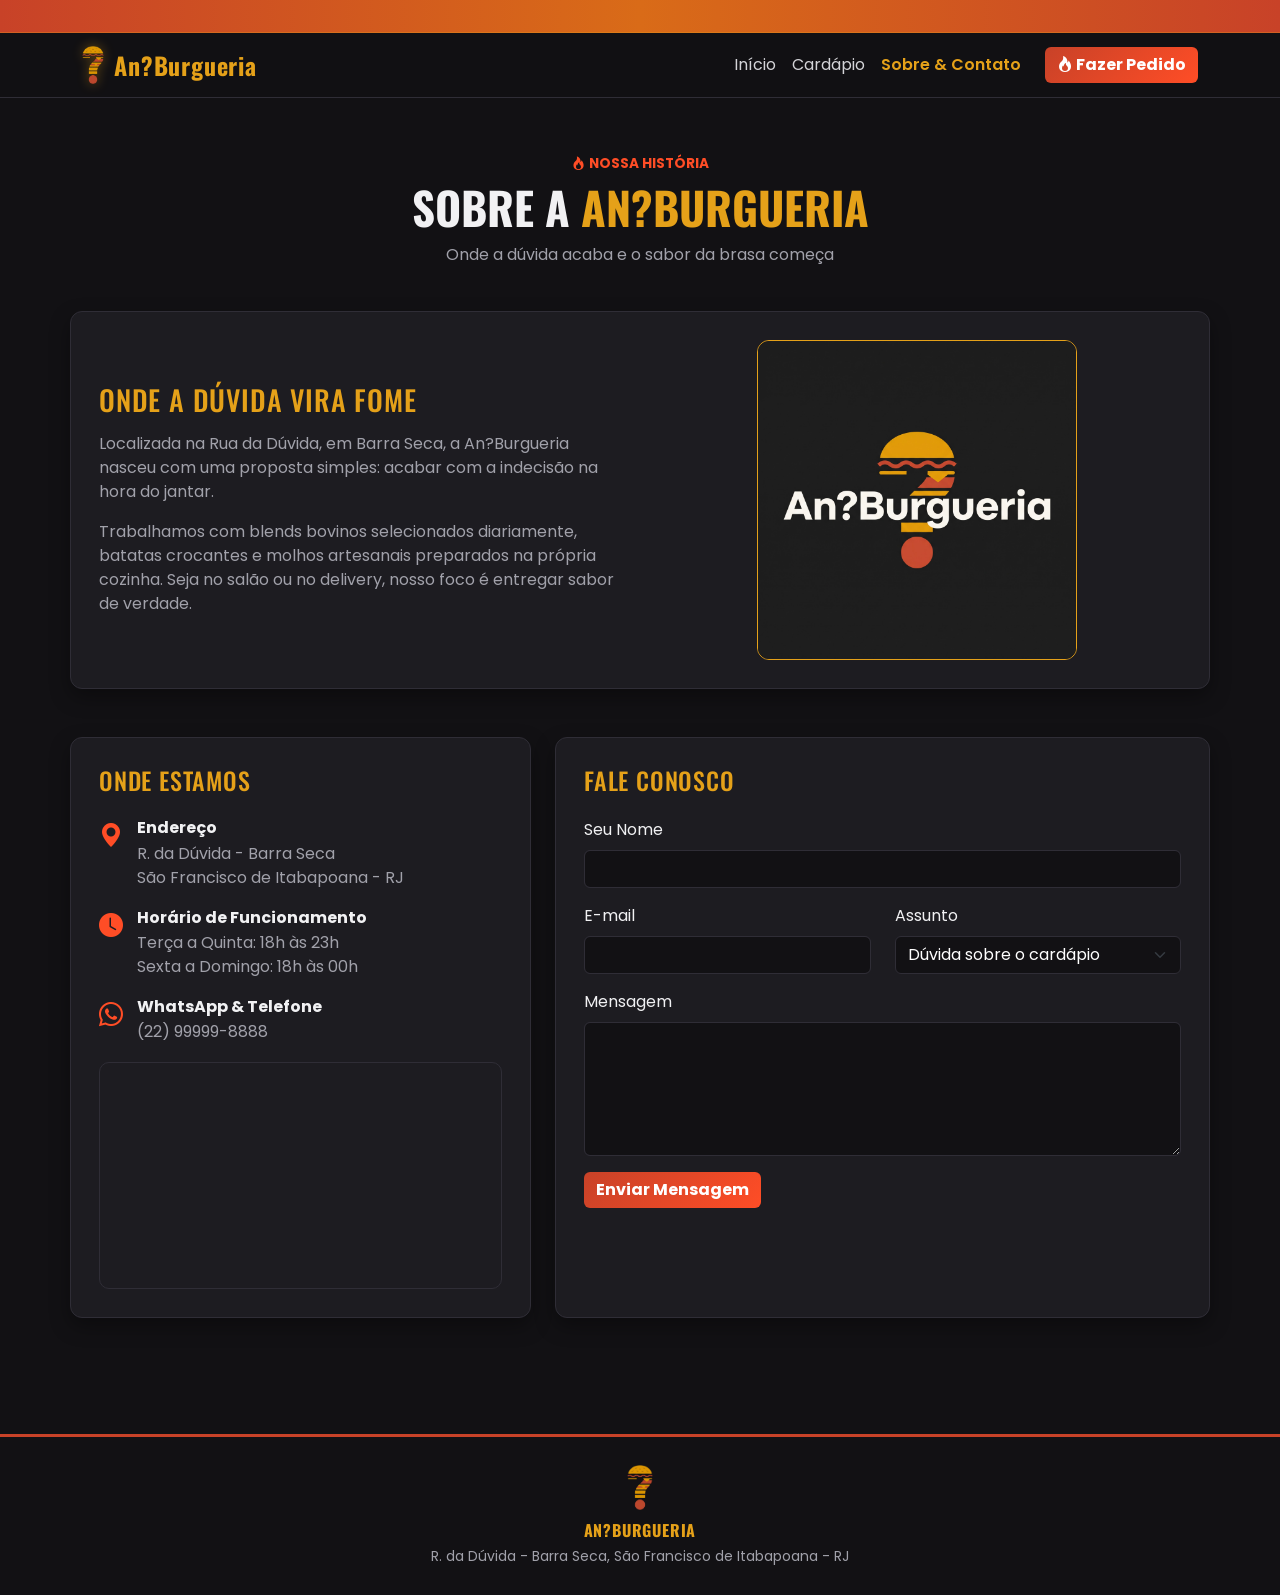
<file: sobre.html>
<!DOCTYPE html>
<html lang="pt-BR">
<head>
    <meta charset="UTF-8">
    <meta name="viewport" content="width=device-width, initial-scale=1.0">
    <title>Sobre & Contato | An?Burgueria</title>
    <link href="https://cdn.jsdelivr.net/npm/bootstrap@5.3.3/dist/css/bootstrap.min.css" rel="stylesheet">
    <link rel="stylesheet" href="https://cdn.jsdelivr.net/npm/bootstrap-icons@1.11.3/font/bootstrap-icons.min.css">
    <link href="https://fonts.googleapis.com/css2?family=Oswald:wght@600;700&family=Poppins:wght@400;500;600&display=swap" rel="stylesheet">
    <link rel="stylesheet" href="css/style.css">
</head>
<body>

    <div class="faixaFogo">
        <div class="textoCorrendo">
            <i class="bi bi-fire"></i> BRASA ACESA DAS 18H ÀS 00H &nbsp;&bull;&nbsp; USE O CUPOM <strong>DUVIDA15</strong> PARA 15% OFF NO PRIMEIRO PEDIDO &nbsp;&bull;&nbsp; R. DA DÚVIDA - BARRA SECA, SÃO FRANCISCO DE ITABAPOANA - RJ <i class="bi bi-fire"></i>
        </div>
    </div>

    <nav class="navbar navbar-expand-lg navbar-dark barraNavegacao sticky-top">
        <div class="container">
            <a class="navbar-brand marcaTopo" href="index.html">
                <img src="img/logoVazada.png" alt="Logo An?Burgueria" height="38" class="logoInterrogacao">
                An?Burgueria
            </a>
            <button class="navbar-toggler" type="button" data-bs-toggle="collapse" data-bs-target="#navegacaoTopo">
                <span class="navbar-toggler-icon"></span>
            </button>
            <div class="collapse navbar-collapse" id="navegacaoTopo">
                <ul class="navbar-nav ms-auto">
                    <li class="nav-item"><a class="nav-link linkMenu" href="index.html">Início</a></li>
                    <li class="nav-item"><a class="nav-link linkMenu" href="cardapio.html">Cardápio</a></li>
                    <li class="nav-item"><a class="nav-link linkMenu ativo" href="sobre.html">Sobre & Contato</a></li>
                </ul>
                <a href="cardapio.html" class="btn botaoVermelho botaoSacolaTopo">
                    <i class="bi bi-fire"></i> Fazer Pedido
                </a>
            </div>
        </div>
    </nav>

    <main class="container secaoPadrao">
        <div class="cabecalhoSecao">
            <span class="etiquetaSecao"><i class="bi bi-fire"></i> Nossa História</span>
            <h1 class="tituloSecao">SOBRE A <span class="textoAmarelo">AN?BURGUERIA</span></h1>
            <p class="textoSecundario">Onde a dúvida acaba e o sabor da brasa começa</p>
        </div>

        <div class="blocoEscuro espacamentoCartao mb-5">
            <div class="row align-items-center g-4">
                <div class="col-lg-6">
                    <h3 class="fonteTitulo textoAmarelo mb-3">ONDE A DÚVIDA VIRA FOME</h3>
                    <p class="textoSecundario">Localizada na Rua da Dúvida, em Barra Seca, a An?Burgueria nasceu com uma proposta simples: acabar com a indecisão na hora do jantar.</p>
                    <p class="textoSecundario mb-0">Trabalhamos com blends bovinos selecionados diariamente, batatas crocantes e molhos artesanais preparados na própria cozinha. Seja no salão ou no delivery, nosso foco é entregar sabor de verdade.</p>
                </div>
                <div class="col-lg-6 text-center">
                    <img src="img/logo.jpg" alt="Logo An?Burgueria" class="img-fluid imagemSobre">
                </div>
            </div>
        </div>

        <div class="row g-4">
            <div class="col-lg-5">
                <div class="blocoEscuro espacamentoCartao h-100">
                    <h4 class="fonteTitulo textoAmarelo mb-4">ONDE ESTAMOS</h4>
                    
                    <div class="linhaInformacaoSobre">
                        <i class="bi bi-geo-alt-fill iconeInformacaoSobre"></i>
                        <div>
                            <h6 class="fw-bold mb-1">Endereço</h6>
                            <p class="textoSecundario mb-0">R. da Dúvida - Barra Seca<br>São Francisco de Itabapoana - RJ</p>
                        </div>
                    </div>

                    <div class="linhaInformacaoSobre">
                        <i class="bi bi-clock-fill iconeInformacaoSobre"></i>
                        <div>
                            <h6 class="fw-bold mb-1">Horário de Funcionamento</h6>
                            <p class="textoSecundario mb-0">Terça a Quinta: 18h às 23h<br>Sexta a Domingo: 18h às 00h</p>
                        </div>
                    </div>

                    <div class="linhaInformacaoSobre">
                        <i class="bi bi-whatsapp iconeInformacaoSobre"></i>
                        <div>
                            <h6 class="fw-bold mb-1">WhatsApp & Telefone</h6>
                            <p class="textoSecundario mb-0">(22) 99999-8888</p>
                        </div>
                    </div>

                    <div class="ratio ratio-16x9 molduraMapa">
                        <iframe 
                            src="https://maps.google.com/maps?q=R.%20da%20D%C3%BAvida%20-%20Barra%20Seca,%20S%C3%A3o%20Francisco%20de%20Itabapoana%20-%20RJ&t=&z=16&ie=UTF8&iwloc=&output=embed" 
                            style="border:0;" 
                            allowfullscreen="" 
                            loading="lazy">
                        </iframe>
                    </div>
                </div>
            </div>

            <div class="col-lg-7">
                <div class="blocoEscuro espacamentoCartao h-100">
                    <h4 class="fonteTitulo textoAmarelo mb-4">FALE CONOSCO</h4>
                    <form id="formularioContato">
                        <div class="mb-3">
                            <label for="campoNome" class="form-label">Seu Nome</label>
                            <input type="text" class="form-control campoEscuro" id="campoNome" required>
                        </div>
                        <div class="row">
                            <div class="col-md-6 mb-3">
                                <label for="campoEmail" class="form-label">E-mail</label>
                                <input type="email" class="form-control campoEscuro" id="campoEmail" required>
                            </div>
                            <div class="col-md-6 mb-3">
                                <label for="campoAssunto" class="form-label">Assunto</label>
                                <select class="form-select campoEscuro" id="campoAssunto">
                                    <option value="Dúvida">Dúvida sobre o cardápio</option>
                                    <option value="Reserva">Reserva de mesa</option>
                                    <option value="Elogio/Sugestão">Elogio ou Sugestão</option>
                                </select>
                            </div>
                        </div>
                        <div class="mb-3">
                            <label for="campoMensagem" class="form-label">Mensagem</label>
                            <textarea class="form-control campoEscuro" id="campoMensagem" rows="5" required></textarea>
                        </div>
                        <button type="submit" class="btn botaoVermelho">Enviar Mensagem</button>
                    </form>
                    <div id="retornoContato" class="alertaSucesso oculto">
                        Mensagem enviada com sucesso! Responderemos em breve.
                    </div>
                </div>
            </div>
        </div>
    </main>

    <div class="toast-container position-fixed bottom-0 start-0 p-3">
        <div id="caixaFrase" class="toast align-items-center avisoFlutuante" role="alert">
            <div class="d-flex">
                <div class="toast-body conteudoAvisoFlutuante">
                    <img src="img/logoVazada.png" alt="Logo" height="24">
                    <span id="mensagemAlerta"></span>
                </div>
                <button type="button" class="btn-close btn-close-white me-2 m-auto" data-bs-dismiss="toast"></button>
            </div>
        </div>
    </div>

    <footer class="rodapeSite">
        <div class="container">
            <img src="img/logoVazada.png" alt="Logo An?Burgueria" height="45" class="mb-2">
            <p class="mb-1 fw-bold textoAmarelo fonteTitulo">AN?BURGUERIA</p>
            <p class="small textoSecundario mb-0">R. da Dúvida - Barra Seca, São Francisco de Itabapoana - RJ</p>
        </div>
    </footer>

    <script src="https://cdn.jsdelivr.net/npm/bootstrap@5.3.3/dist/js/bootstrap.bundle.min.js"></script>
    <script src="js/app.js"></script>
</body>
</html>
</file>
<file: css/style.css>
body {
    font-family: 'Poppins', sans-serif;
    background-color: #121114;
    color: #f1f1f3;
    overflow-x: hidden;
}

.fonteTitulo {
    font-family: 'Oswald', sans-serif;
    letter-spacing: 0.8px;
}

.textoAmarelo {
    color: #E5A119 !important;
}

.textoVermelho {
    color: #ff4d26 !important;
}

.textoSecundario {
    color: #a1a1aa;
}

.textoSucesso {
    color: #22c55e;
}

.textoInformacao {
    color: #38bdf8;
    font-size: 0.875rem;
    margin-top: 4px;
}

.textoObservacao {
    color: #a1a1aa;
    font-size: 0.875rem;
    font-style: italic;
}

.faixaFogo {
    background: linear-gradient(90deg, #C84228, #d96b18, #C84228);
    color: #ffffff;
    font-size: 0.85rem;
    font-weight: 600;
    padding: 6px 0;
    overflow: hidden;
    white-space: nowrap;
    border-bottom: 1px solid rgba(229, 161, 25, 0.3);
}

.textoCorrendo {
    display: inline-block;
    padding-left: 100%;
    animation: correrFaixa 24s linear infinite;
}

@keyframes correrFaixa {
    0% { transform: translateX(0); }
    100% { transform: translateX(-100%); }
}

.barraNavegacao {
    background-color: rgba(18, 17, 20, 0.96) !important;
    -webkit-backdrop-filter: blur(8px);
    backdrop-filter: blur(8px);
    border-bottom: 1px solid #2f2d36;
}

.marcaTopo {
    font-family: 'Oswald', sans-serif;
    font-weight: 700;
    font-size: 1.5rem;
    color: #E5A119 !important;
    display: flex;
    align-items: center;
    gap: 10px;
    letter-spacing: 0.8px;
}

.logoInterrogacao {
    animation: flutuarDuvida 3.5s ease-in-out infinite;
    filter: drop-shadow(0 0 6px rgba(229, 161, 25, 0.45));
    transition: transform 0.3s ease, filter 0.3s ease;
}

.marcaTopo:hover .logoInterrogacao {
    animation: none;
    transform: scale(1.18) rotate(-12deg);
    filter: drop-shadow(0 0 14px rgba(255, 77, 38, 0.9));
}

@keyframes flutuarDuvida {
    0%, 100% {
        transform: translateY(0) rotate(0deg);
        filter: drop-shadow(0 0 6px rgba(229, 161, 25, 0.4));
    }
    25% {
        transform: translateY(-3px) rotate(-8deg);
    }
    50% {
        transform: translateY(0) rotate(0deg);
        filter: drop-shadow(0 0 12px rgba(255, 77, 38, 0.75));
    }
    75% {
        transform: translateY(-2px) rotate(6deg);
    }
}

.linkMenu {
    color: #d4d4d8 !important;
    transition: color 0.2s;
}

.linkMenu:hover,
.linkMenu.ativo {
    color: #E5A119 !important;
    font-weight: 600;
}

.botaoSacolaTopo {
    margin-left: 16px;
}

.etiquetaVermelha {
    background: linear-gradient(135deg, #C84228, #ff4d26);
    color: #ffffff;
    box-shadow: 0 0 15px rgba(200, 66, 40, 0.45);
}

.seloDestaqueTopo {
    background: linear-gradient(135deg, #C84228, #ff4d26);
    color: #ffffff;
    padding: 8px 14px;
    font-weight: 600;
    margin-bottom: 16px;
    display: inline-block;
    border-radius: 6px;
    box-shadow: 0 0 15px rgba(200, 66, 40, 0.45);
}

.seloAvisoLocal {
    background-color: #E5A119;
    color: #121114;
    font-size: 0.75rem;
    font-weight: 700;
    padding: 4px 10px;
    border-radius: 6px;
    display: inline-block;
    margin-bottom: 6px;
}

.seloPrazoRetirada {
    background: linear-gradient(135deg, #C84228, #ff4d26);
    color: #ffffff;
    font-size: 0.75rem;
    font-weight: 700;
    padding: 5px 10px;
    border-radius: 6px;
    display: inline-block;
}

.botaoAmarelo {
    background: linear-gradient(135deg, #E5A119, #ffbe3b);
    color: #121114;
    border: none;
    font-weight: 700;
    transition: transform 0.2s ease, box-shadow 0.2s ease;
}

.botaoAmarelo:hover {
    transform: translateY(-2px);
    box-shadow: 0 0 20px rgba(229, 161, 25, 0.6);
    color: #121114;
}

.botaoVermelho {
    background: linear-gradient(135deg, #C84228, #ff4d26);
    color: #ffffff;
    border: none;
    font-weight: 700;
    transition: transform 0.2s ease, box-shadow 0.2s ease;
}

.botaoVermelho:hover {
    transform: translateY(-2px);
    box-shadow: 0 0 20px rgba(255, 77, 38, 0.6);
    color: #ffffff;
}

.botaoDesativado {
    background-color: #2f2d36;
    color: #8e8e98;
    border: 1px solid #3f3d47;
    font-weight: 600;
    cursor: not-allowed;
}

.botaoDesativado:hover {
    background-color: #2f2d36;
    color: #8e8e98;
}

.avisoLojaFechada {
    background: linear-gradient(135deg, rgba(200, 66, 40, 0.22), rgba(18, 17, 20, 0.95));
    border: 1px solid #ff4d26;
    border-left: 6px solid #ff4d26;
    border-radius: 12px;
    padding: 18px 22px;
    margin-bottom: 32px;
    display: flex;
    align-items: center;
    gap: 16px;
}

.iconeLojaFechada {
    color: #ff4d26;
    font-size: 2.2rem;
    flex-shrink: 0;
}

.botaoLargo {
    width: 100%;
    padding: 10px 16px;
}

.botaoFinalizarCompra {
    padding: 12px 24px;
    font-size: 1.1rem;
}

.pulsarFogo {
    animation: pulsoBrasa 2.2s infinite;
}

@keyframes pulsoBrasa {
    0% { box-shadow: 0 0 0 0 rgba(229, 161, 25, 0.7); }
    70% { box-shadow: 0 0 0 12px rgba(229, 161, 25, 0); }
    100% { box-shadow: 0 0 0 0 rgba(229, 161, 25, 0); }
}

.capaInicio {
    position: relative;
    background: radial-gradient(circle at 75% 50%, rgba(200, 66, 40, 0.28), rgba(18, 17, 20, 0.94) 65%),
                url('https://images.unsplash.com/photo-1586816001966-79b736744398?auto=format&fit=crop&w=1400&q=80');
    background-size: cover;
    background-position: center;
    min-height: 82vh;
    border-bottom: 3px solid #C84228;
    display: flex;
    align-items: center;
    color: #ffffff;
    overflow: hidden;
}

.conteudoCapa {
    position: relative;
    padding: 48px 0;
}

.tituloCapa {
    font-family: 'Oswald', sans-serif;
    font-weight: 700;
    font-size: 3.5rem;
    line-height: 1.1;
    margin-bottom: 16px;
}

.subtituloCapa {
    font-size: 1.15rem;
    color: #e4e4e7;
    margin-bottom: 28px;
}

.grupoBotoesCapa {
    display: flex;
    flex-wrap: wrap;
    gap: 14px;
}

.imagemCapa {
    border-radius: 16px;
    border: 2px solid #E5A119;
    box-shadow: 0 15px 35px rgba(0, 0, 0, 0.7);
}

.brasasFundo {
    position: absolute;
    inset: 0;
    pointer-events: none;
    overflow: hidden;
}

.brasa {
    position: absolute;
    bottom: -20px;
    width: 6px;
    height: 6px;
    background: #ffbe3b;
    border-radius: 50%;
    box-shadow: 0 0 10px #ff4d26, 0 0 18px #E5A119;
    animation: subirBrasa 6s linear infinite;
    opacity: 0;
}

.brasa:nth-child(1) { left: 12%; animation-duration: 5s; animation-delay: 0s; }
.brasa:nth-child(2) { left: 28%; animation-duration: 7s; animation-delay: 1.5s; width: 4px; height: 4px; }
.brasa:nth-child(3) { left: 45%; animation-duration: 5.5s; animation-delay: 0.8s; }
.brasa:nth-child(4) { left: 63%; animation-duration: 6.5s; animation-delay: 2.2s; width: 8px; height: 8px; }
.brasa:nth-child(5) { left: 78%; animation-duration: 4.8s; animation-delay: 1s; }
.brasa:nth-child(6) { left: 90%; animation-duration: 6.2s; animation-delay: 3s; width: 5px; height: 5px; }

@keyframes subirBrasa {
    0% { transform: translateY(0) scale(1); opacity: 0; }
    20% { opacity: 0.9; }
    80% { opacity: 0.6; }
    100% { transform: translateY(-85vh) translateX(35px) scale(0.3); opacity: 0; }
}

.barraEndereco {
    background: linear-gradient(90deg, #1d1c21, #262228, #1d1c21);
    border-bottom: 1px solid #2f2d36;
    padding: 18px 0;
}

.linhaEndereco {
    display: flex;
    align-items: center;
    justify-content: space-between;
    flex-wrap: wrap;
    gap: 16px;
}

.blocoInfoLocal {
    display: flex;
    align-items: center;
    gap: 16px;
}

.iconeLocalizacao {
    background: linear-gradient(135deg, #C84228, #ff4d26);
    color: #ffffff;
    width: 50px;
    height: 50px;
    border-radius: 50%;
    display: flex;
    align-items: center;
    justify-content: center;
    font-size: 1.4rem;
    flex-shrink: 0;
}

.secaoPadrao {
    padding: 56px 0;
}

.cabecalhoSecao {
    text-align: center;
    margin-bottom: 44px;
}

.etiquetaSecao {
    color: #ff4d26;
    font-weight: 700;
    text-transform: uppercase;
    font-size: 0.85rem;
    display: block;
    margin-bottom: 6px;
}

.tituloSecao {
    font-family: 'Oswald', sans-serif;
    font-weight: 700;
    font-size: 2.8rem;
}

.cartaoDestaque {
    background: linear-gradient(180deg, #1d1c21 0%, #17161a 100%);
    border: 1px solid #2f2d36;
    border-top: 3px solid #ff4d26;
    border-radius: 12px;
    padding: 20px;
    height: 100%;
    display: flex;
    flex-direction: column;
    transition: transform 0.25s ease, box-shadow 0.25s ease, border-color 0.25s ease;
}

.cartaoDestaque:hover {
    transform: translateY(-6px);
    border-color: #E5A119;
    box-shadow: 0 10px 25px rgba(200, 66, 40, 0.25);
}

.topoCartaoDestaque {
    display: flex;
    justify-content: space-between;
    align-items: center;
    margin-bottom: 14px;
}

.iconeDestaque {
    color: #E5A119;
    font-size: 1.4rem;
}

.tituloDestaque {
    font-family: 'Oswald', sans-serif;
    color: #ffffff;
    font-size: 1.45rem;
    margin-bottom: 8px;
}

.descricaoDestaque {
    color: #a1a1aa;
    font-size: 0.875rem;
    flex-grow: 1;
}

.valorDestaque {
    font-size: 1.45rem;
    font-weight: 700;
    color: #E5A119;
    margin-bottom: 16px;
}

.caixaCupom {
    background-color: rgba(229, 161, 25, 0.12);
    border: 2px dashed #E5A119;
    border-radius: 8px;
    padding: 8px 12px;
    text-align: center;
    font-weight: 700;
    font-size: 1.2rem;
    color: #ffbe3b;
    letter-spacing: 2px;
    margin-bottom: 16px;
}

.caixaDiferencial {
    background-color: #1d1c21;
    color: #ffffff;
    border: 1px solid #2f2d36;
    border-bottom: 4px solid #E5A119;
    border-radius: 12px;
    padding: 28px 24px;
    height: 100%;
    text-align: center;
    transition: transform 0.2s ease;
}

.caixaDiferencial:hover {
    transform: translateY(-4px);
}

.iconeDiferencial {
    color: #ff4d26;
    font-size: 2.5rem;
    margin-bottom: 14px;
    display: block;
}

.filtrosCategoria {
    display: flex;
    justify-content: center;
    flex-wrap: wrap;
    gap: 8px;
    margin-top: 16px;
}

.botaoCategoria {
    border: 1px solid #2f2d36;
    color: #d4d4d8;
    background-color: #1d1c21;
}

.botaoCategoria:hover,
.botaoCategoria.ativo {
    background: linear-gradient(135deg, #C84228, #ff4d26);
    border-color: #ff4d26;
    color: #ffffff;
}

.itemCardapio {
    background-color: #1d1c21;
    color: #f1f1f3;
    border: 1px solid #2f2d36;
    border-radius: 12px;
    overflow: hidden;
    height: 100%;
    box-shadow: 0 8px 20px rgba(0, 0, 0, 0.35);
    transition: transform 0.25s ease, box-shadow 0.25s ease, border-color 0.25s ease;
}

.itemCardapio:hover {
    transform: translateY(-6px);
    border-color: #E5A119;
    box-shadow: 0 10px 24px rgba(229, 161, 25, 0.18);
}

.itemCardapio img {
    height: 220px;
    object-fit: cover;
    border-bottom: 2px solid #C84228;
}

.corpoItemCardapio {
    display: flex;
    flex-direction: column;
    height: calc(100% - 220px);
}

.cabecalhoItemCardapio {
    display: flex;
    justify-content: space-between;
    align-items: flex-start;
    margin-bottom: 8px;
}

.nomeItemCardapio {
    font-weight: 700;
    color: #ffffff;
    margin: 0;
}

.descricaoItemCardapio {
    color: #a1a1aa;
    font-size: 0.875rem;
    flex-grow: 1;
}

.rodapeItemCardapio {
    display: flex;
    justify-content: space-between;
    align-items: center;
    margin-top: 16px;
    padding-top: 12px;
    border-top: 1px solid #2f2d36;
}

.precoItemCardapio {
    font-size: 1.25rem;
    font-weight: 700;
    color: #E5A119;
}

.painelSacola {
    background-color: #121114;
    color: #ffffff;
    border-left: 1px solid #2f2d36;
}

.cabecalhoSacola {
    border-bottom: 1px solid #2f2d36;
}

.corpoSacola {
    display: flex;
    flex-direction: column;
}

.listaItensSacola {
    margin-bottom: auto;
    list-style: none;
    padding: 0;
}

.sacolaVazia {
    color: #a1a1aa;
    text-align: center;
    padding: 20px 0;
}

.rodapeSacola {
    border-top: 1px solid #2f2d36;
    padding-top: 16px;
    margin-top: 16px;
}

.linhaTotalSacola {
    display: flex;
    justify-content: space-between;
    font-weight: 700;
    font-size: 1.25rem;
    margin-bottom: 16px;
}

.itemSacola {
    color: #ffffff;
    border-bottom: 1px solid #2f2d36;
    display: flex;
    justify-content: space-between;
    align-items: flex-start;
    padding: 14px 0;
}

.precoItemSacola {
    font-size: 0.875rem;
    color: #E5A119;
    font-weight: 700;
    margin-top: 4px;
}

.janelaModal {
    background-color: #1d1c21;
    color: #f1f1f3;
    border: 1px solid #E5A119;
}

.cabecalhoModal {
    border-bottom: 1px solid #2f2d36;
}

.tituloModalPrincipal {
    font-family: 'Oswald', sans-serif;
    color: #E5A119;
    font-size: 1.5rem;
    margin: 0;
}

.rodapeModal {
    border-top: 1px solid #2f2d36;
    display: flex;
    justify-content: space-between;
    align-items: center;
}

.precoModalDestaque {
    font-size: 1.35rem;
    font-weight: 700;
    color: #E5A119;
}

.opcaoAdicional {
    background-color: transparent;
    color: #ffffff;
    border: 1px solid #2f2d36;
    display: flex;
    justify-content: space-between;
    align-items: center;
    cursor: pointer;
    padding: 10px 14px;
    border-radius: 6px;
    margin-bottom: 6px;
}

.valorAdicional {
    color: #E5A119;
    font-weight: 600;
}

.blocoEndereco {
    padding: 16px;
    border-radius: 10px;
    border: 1px solid #2f2d36;
    margin-bottom: 24px;
}

.cabecalhoEndereco {
    display: flex;
    flex-wrap: wrap;
    justify-content: space-between;
    align-items: center;
    gap: 8px;
    margin-bottom: 10px;
}

.acoesCep {
    display: flex;
    align-items: center;
    gap: 8px;
}

.caixaRetirada {
    background-color: #121114;
    border: 1px solid #E5A119;
    border-left: 5px solid #E5A119;
    border-radius: 10px;
    padding: 16px;
    color: #f1f1f3;
    margin-bottom: 24px;
}

.conteudoRetirada {
    display: flex;
    align-items: flex-start;
    gap: 14px;
}

.iconeLojaRetirada {
    color: #E5A119;
    font-size: 1.8rem;
}

.caixaResumoFinal {
    background-color: #121114;
    border: 1px solid #2f2d36;
    border-radius: 10px;
    padding: 16px;
    display: flex;
    justify-content: space-between;
    align-items: center;
}

.telaConfirmacao {
    text-align: center;
    padding: 24px 0;
}

.iconeConfirmacao {
    color: #22c55e;
    font-size: 4rem;
}

.avisoPagamentoEntrega {
    background-color: #E5A119;
    color: #121114;
    font-weight: 700;
    padding: 14px 18px;
    border-radius: 8px;
    max-width: 520px;
    margin: 0 auto 16px auto;
}

.blocoEscuro {
    background-color: #1d1c21;
    border: 1px solid #2f2d36;
    border-radius: 12px;
    color: #f1f1f3;
    box-shadow: 0 8px 20px rgba(0, 0, 0, 0.35);
}

.espacamentoCartao {
    padding: 28px;
}

.linhaInformacaoSobre {
    display: flex;
    margin-bottom: 18px;
}

.iconeInformacaoSobre {
    color: #ff4d26;
    font-size: 1.5rem;
    margin-right: 14px;
}

.imagemSobre {
    max-height: 320px;
    border-radius: 12px;
    border: 1px solid #E5A119;
}

.molduraMapa {
    border-radius: 10px;
    overflow: hidden;
    border: 1px solid #2f2d36;
}

.campoEscuro {
    background-color: #121114;
    border: 1px solid #2f2d36;
    color: #ffffff;
}

.campoEscuro::placeholder {
    color: #8e8e98;
    opacity: 1;
}

.campoEscuro:focus {
    background-color: #121114;
    border-color: #E5A119;
    color: #ffffff;
    box-shadow: 0 0 0 0.2rem rgba(229, 161, 25, 0.25);
}

.avisoFlutuante {
    background-color: #1d1c21;
    color: #ffffff;
    border: 1px solid #2f2d36;
    border-left: 5px solid #ff4d26;
    box-shadow: 0 8px 25px rgba(0, 0, 0, 0.6);
}

.conteudoAvisoFlutuante {
    display: flex;
    align-items: center;
    gap: 10px;
}

.rodapeSite {
    background-color: #121114;
    color: #ffffff;
    border-top: 3px solid #C84228;
    padding: 28px 0;
    margin-top: 60px;
    text-align: center;
}

.oculto {
    display: none !important;
}

.alertaErro {
    background-color: rgba(220, 38, 38, 0.2);
    border: 1px solid #ef4444;
    color: #fca5a5;
    padding: 10px 14px;
    border-radius: 8px;
    margin-bottom: 16px;
}

.alertaSucesso {
    background-color: rgba(34, 197, 94, 0.2);
    border: 1px solid #22c55e;
    color: #86efac;
    padding: 12px 16px;
    border-radius: 8px;
    margin-top: 16px;
}

.mensagemDistanciaSucesso {
    font-size: 0.875rem;
    margin-top: 10px;
    color: #22c55e;
    font-weight: 600;
}

.mensagemDistanciaErro {
    font-size: 0.875rem;
    margin-top: 10px;
    color: #ef4444;
    font-weight: 600;
}
</file>
